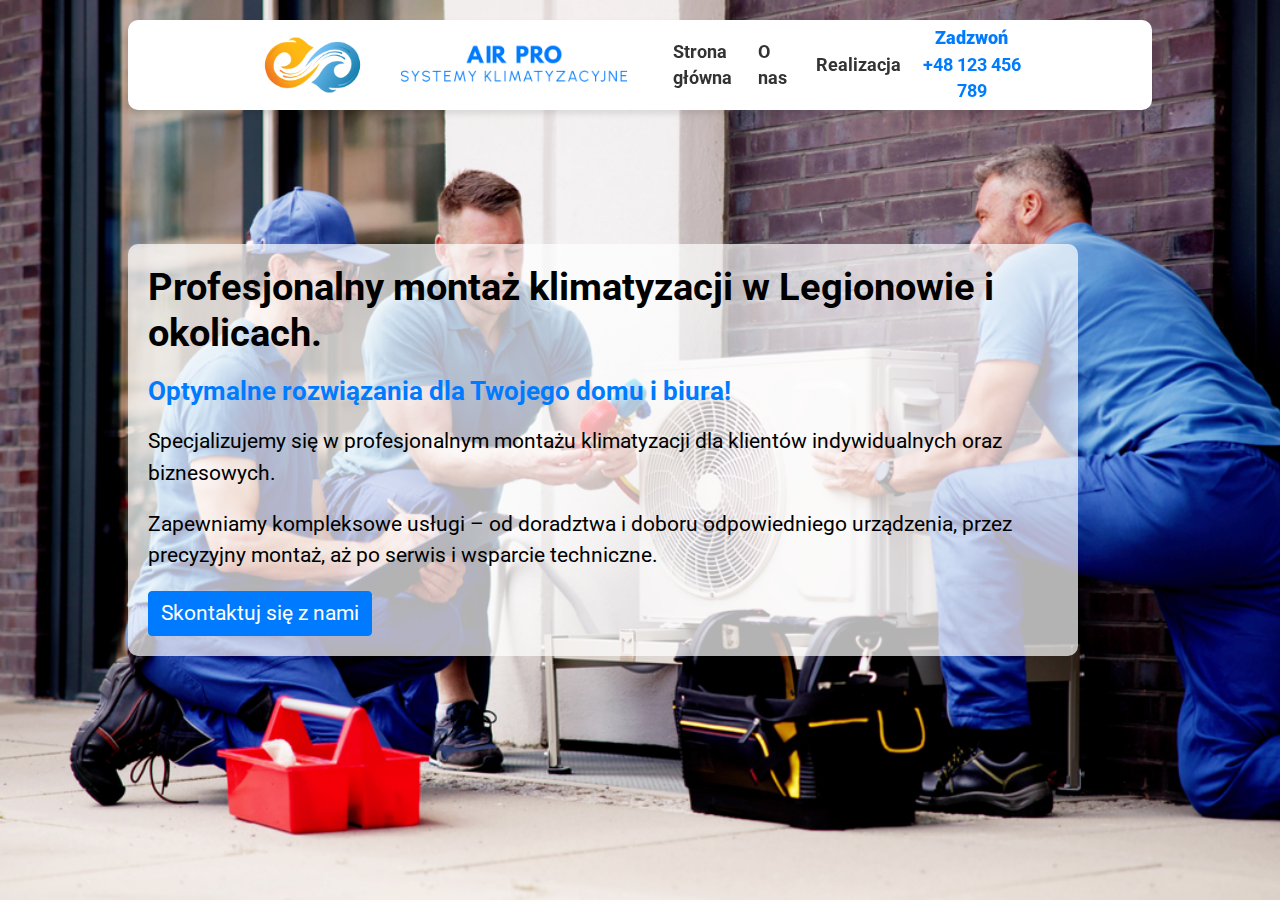
<file: index.html>
<!DOCTYPE html>
<html lang="pl">
<head>
    <meta charset="UTF-8">
    <meta name="viewport" content="width=device-width, initial-scale=1.0">
    <title>Air Pro - Montaż Klimatyzacji w Legionowie | Instalacja i Serwis Klimatyzacji</title>
    <meta name="description" content="Air Pro oferuje kompleksowy montaż i serwis klimatyzacji w Legionowie i okolicach. Skontaktuj się z nami, aby dobrać najlepsze rozwiązanie dla domu i biura.">
    <link href="https://maxcdn.bootstrapcdn.com/bootstrap/4.5.2/css/bootstrap.min.css" rel="stylesheet">
    <link href="https://fonts.googleapis.com/css2?family=Roboto:wght@400;700&display=swap" rel="stylesheet">

    <!-- Google tag (gtag.js) -->
    <script async src="https://www.googletagmanager.com/gtag/js?id=AW-16683705031"></script>
    <script>
      window.dataLayer = window.dataLayer || [];
      function gtag(){dataLayer.push(arguments);}
      gtag('js', new Date());

      gtag('config', 'AW-16683705031');
    </script>

      <style>
        :root {
            --navbar-height: 10vh;
            --icon-logo-height: 10vh;
            --text-logo-height: 24vh;
            --hero-font-size: 3vw;
            --hero-paragraph-font-size: 2vw;
            --navbar-padding-horizontal: 10vw;
            --navbar-border-radius: 10px;
            --navbar-margin-top: 20px;
        }

        body {
            font-family: 'Roboto', sans-serif;
            font-size: 1.1rem;
            margin: 0;
        }

        .navbar {
            background-color: #ffffff;
            box-shadow: 0 4px 6px rgba(0, 0, 0, 0.1);
            padding: 10px var(--navbar-padding-horizontal);
            position: fixed;
            width: calc(100% - 2 * var(--navbar-padding-horizontal));
            top: var(--navbar-margin-top);
            left: var(--navbar-padding-horizontal);
            z-index: 1000;
            height: var(--navbar-height);
            overflow: hidden;
            border-radius: var(--navbar-border-radius);
        }
        .navbar-brand {
            display: flex;
            align-items: center;
        }
        .navbar-brand .icon-only {
            height: var(--icon-logo-height);
            margin-right: 10px;
        }
        .navbar-brand .logo-container {
            height: var(--text-logo-height);
            overflow: hidden;
        }
        .navbar-brand .text-only {
            height: 100%;
            width: auto;
        }
       .navbar-nav {
    display: flex;
    align-items: center;
    justify-content: center; /* Elementy bliżej siebie */
    width: auto; /* Usuń rozciąganie na całą szerokość */
           gap: 10px;
}
        .navbar-nav .nav-link {
    color: #333 !important;
    font-weight: bold;
    padding: 20px 30px; /* Dodatkowe wcięcia */
}
        .navbar-nav .nav-link.active {
            color: #007bff !important;
        }

        .hero {
            position: relative;
            width: 100%;
            height: 100vh;
            background: url('images/image1.png') no-repeat center center;
            background-size: cover;
            display: flex;
            align-items: center;
            justify-content: flex-start;
            text-align: left;
            color: black;
            padding-left: 10%;
        }

        .hero .content {
            max-width: 950px;
            background: rgba(255, 255, 255, 0.7);
            padding: 20px;
            border-radius: 10px;
        }

        .hero h1 {
            font-size: var(--hero-font-size);
            font-weight: bold;
            margin-bottom: 20px;
        }

        .hero h3 {
            font-size: var(--hero-paragraph-font-size);
            font-weight: bold;
            margin-bottom: 20px;
            color: #007bff;
        }

        .hero p {
            font-size: 1.3rem;
            margin-bottom: 20px;
            color: black;
        }

        .hero .btn {
            font-size: 1.3rem;
        }

        @media (max-width: 768px) {
            :root {
                --navbar-padding-horizontal: 5vw;
                --navbar-height: 5vh;
                --icon-logo-height: 5vh;
                --text-logo-height: 5vh;
                --text-logo-width-mobile: 50vw;
                --navbar-margin-top: 0;
                --hero-font-size-mobile: 7vw;
                --hero-paragraph-font-size-mobile: 5vw;
                --hero-p-font-size-mobile: 4vw;
            }

           .navbar {
    width: 100%;
    padding: 10px;
                left: 0;
                top: 0;
                border-radius: 0;
                height: auto;
                display: block;
                text-align: center;
            }

            .navbar-brand {
                display: flex;
                align-items: center;
                justify-content: center;
                margin-bottom: 10px;
            }

            .navbar-brand .logo-container {
                height: var(--text-logo-height);
                width: var(--text-logo-width-mobile);
                display: flex;
                align-items: center;
            }

            .navbar-brand .text-only {
                height: auto;
                width: 100%;
            }

            .navbar-nav {
                display: flex;
                justify-content: center;
                flex-direction: row;
                margin: 0 auto;
            }

            .navbar-nav .nav-item {
                flex: none;
                text-align: center;
            }

            .hero {
                justify-content: center;
                padding-left: 0;
                text-align: center;
            }

            .hero .content {
                padding: 10px;
                max-width: 90%;
            }

            .hero h1 {
                font-size: var(--hero-font-size-mobile);
            }

            .hero h3 {
                font-size: var(--hero-paragraph-font-size-mobile);
            }

            .hero p {
                font-size: var(--hero-p-font-size-mobile);
            }

            .hero .btn {
                font-size: 3vw;
            }
        }
      @media (max-width: 768px) {
    .navbar {
        height: auto;
        padding: 5px 10px;
    }

    .navbar-brand .icon-only {
        height: 4vh;
    }

    .navbar-brand .logo-container {
        height: 4vh;
        width: 40vw;
    }

    .navbar-nav .nav-link {
        padding: 5px 10px;
        font-size: 0.89rem;
    }

    .nav-item {
        margin: 0;
    }

    .collapse.show {
        display: flex;
        justify-content: center;
    }
}
        
@keyframes blink {
    0% { opacity: 1; }
    50% { opacity: 0.5; }
    100% { opacity: 1; }
}

.call-link {
    display: inline-block;
    color: #007bff !important;
    text-decoration: none;
    font-size: 1.1rem;
    font-weight: bold;
    animation: blink 1.5s infinite ease-in-out; /* 3s na pełny cykl, smooth */
}


    .call-link:hover {
        text-decoration: underline;
    }
        @media (max-width: 768px) {
    .navbar-collapse {
      max-height: 65vh;
    overflow-y: auto;  /* Włącz przewijanie w pionie */
    }

    .nav-link {
        padding: 15px;  /* Zmniejszenie paddingu */
    }

    .nav-item {
        margin: 5px 0;  /* Zmniejszenie odstępów między zakładkami */
    }

}
    </style>
</head>
<body>
    <!-- Navbar -->
    <nav class="navbar navbar-expand-lg navbar-light">
    <a class="navbar-brand" href="index.html">
        <img src="images/IconOnly.png" alt="Air Pro - logo ikonowe montaż klimatyzacji Legionowo" class="icon-only">
        <div class="logo-container">
            <img src="images/TextOnly.png" alt="Air Pro - tekstowe logo montaż klimatyzacji Legionowo" class="text-only">
        </div>
    </a>
    
  <div class="collapse navbar-collapse show" id="navbarNav">
        <ul class="navbar-nav ml-auto">
            <li class="nav-item">
    <a class="nav-link" href="index.html">
        Strona<br>główna
    </a>
</li>
            <li class="nav-item"><a class="nav-link" href="about.html">O nas</a></li>
            <li class="nav-item"><a class="nav-link" href="cooperation.html">Realizacja</a></li>
            <li class="nav-item text-center">
                <a class="call-link" href="tel:+48123456789" style="color: #007bff!important;">
                    <span><strong>Zadzwoń</strong><br>+48 123 456 789</span>
                </a>
            </li>
        </ul>
    </div>
</nav>


    <!-- Hero Section -->
    <div class="hero">
        <div class="content">
            <h1>Profesjonalny montaż klimatyzacji w Legionowie i okolicach.</h1>
            <h3><span>Optymalne rozwiązania dla Twojego domu i biura!</span></h3>
            <p class="highlight">Specjalizujemy się w profesjonalnym montażu klimatyzacji dla klientów indywidualnych oraz biznesowych.</p>
            <p>Zapewniamy kompleksowe usługi – od doradztwa i doboru odpowiedniego urządzenia, przez precyzyjny montaż, aż po serwis i wsparcie techniczne.</p>
            <a href="contact.html" class="btn btn-primary">Skontaktuj się z nami</a>
        </div>
    </div>

    <script src="https://code.jquery.com/jquery-3.5.1.slim.min.js"></script>
    <script src="https://cdn.jsdelivr.net/npm/@popperjs/core@2.9.2/dist/umd/popper.min.js"></script>
    <script src="https://maxcdn.bootstrapcdn.com/bootstrap/4.5.2/js/bootstrap.min.js"></script>
</body>
</html>
</file>
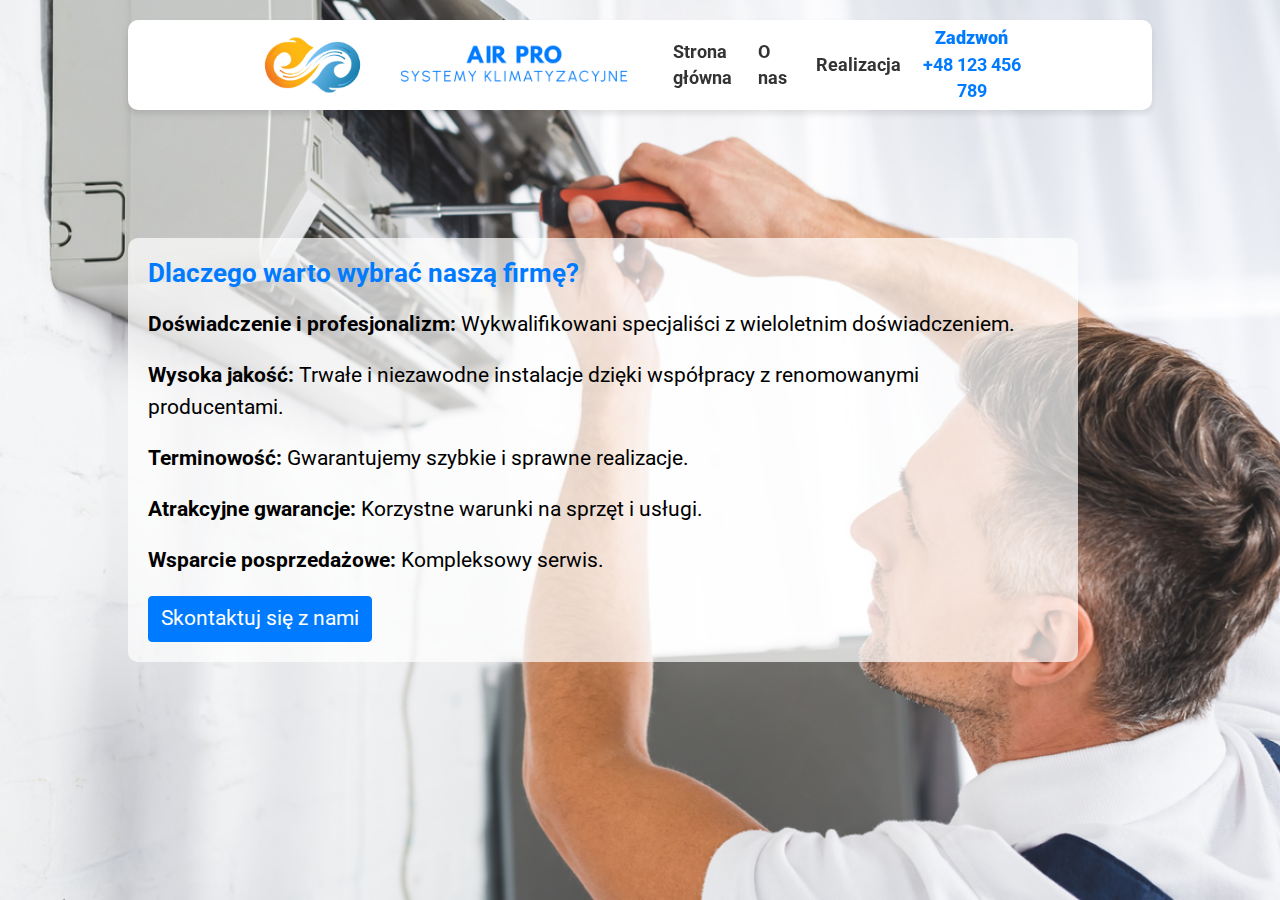
<file: about.html>
<!DOCTYPE html>
<html lang="pl">
<head>
    <meta charset="UTF-8">
    <meta name="viewport" content="width=device-width, initial-scale=1.0">
   <title>Air Pro - Profesjonalny Montaż Klimatyzacji w Legionowie</title>
<meta name="description" content="Air Pro oferuje profesjonalny montaż klimatyzacji w Legionowie. Gwarantujemy wysoką jakość usług, terminowość i pełne wsparcie posprzedażowe. Skontaktuj się z nami!">
    <link href="https://maxcdn.bootstrapcdn.com/bootstrap/4.5.2/css/bootstrap.min.css" rel="stylesheet">
    <link href="https://fonts.googleapis.com/css2?family=Roboto:wght@400;700&display=swap" rel="stylesheet">
    
    <!-- Google tag (gtag.js) -->
    <script async src="https://www.googletagmanager.com/gtag/js?id=AW-16683705031"></script>
    <script>
      window.dataLayer = window.dataLayer || [];
      function gtag(){dataLayer.push(arguments);}
      gtag('js', new Date());

      gtag('config', 'AW-16683705031');
    </script>

<style>
        :root {
            --navbar-height: 10vh;
            --icon-logo-height: 10vh;
            --text-logo-height: 24vh;
            --hero-font-size: 3vw;
            --hero-paragraph-font-size: 2vw;
            --navbar-padding-horizontal: 10vw;
            --navbar-border-radius: 10px;
            --navbar-margin-top: 20px;
        }

        body {
            font-family: 'Roboto', sans-serif;
            font-size: 1.1rem;
            margin: 0;
        }

        .navbar {
            background-color: #ffffff;
            box-shadow: 0 4px 6px rgba(0, 0, 0, 0.1);
            padding: 10px var(--navbar-padding-horizontal);
            position: fixed;
            width: calc(100% - 2 * var(--navbar-padding-horizontal));
            top: var(--navbar-margin-top);
            left: var(--navbar-padding-horizontal);
            z-index: 1000;
            height: var(--navbar-height);
            overflow: hidden;
            border-radius: var(--navbar-border-radius);
        }
        .navbar-brand {
            display: flex;
            align-items: center;
        }
        .navbar-brand .icon-only {
            height: var(--icon-logo-height);
            margin-right: 10px;
        }
        .navbar-brand .logo-container {
            height: var(--text-logo-height);
            overflow: hidden;
        }
        .navbar-brand .text-only {
            height: 100%;
            width: auto;
        }
       .navbar-nav {
    display: flex;
    align-items: center;
    justify-content: center; /* Elementy bliżej siebie */
    width: auto; /* Usuń rozciąganie na całą szerokość */
           gap: 10px;
}
        .navbar-nav .nav-link {
    color: #333 !important;
    font-weight: bold;
    padding: 20px 30px; /* Dodatkowe wcięcia */
}
        .navbar-nav .nav-link.active {
            color: #007bff !important;
        }

        .hero {
            position: relative;
            width: 100%;
            height: 100vh;
            background: url('images/image2.png') no-repeat center center;
            background-size: cover;
            display: flex;
            align-items: center;
            justify-content: flex-start;
            text-align: left;
            color: black;
            padding-left: 10%;
        }

        .hero .content {
            max-width: 950px;
            background: rgba(255, 255, 255, 0.7);
            padding: 20px;
            border-radius: 10px;
        }

        .hero h1 {
            font-size: var(--hero-font-size);
            font-weight: bold;
            margin-bottom: 20px;
        }

        .hero h3 {
            font-size: var(--hero-paragraph-font-size);
            font-weight: bold;
            margin-bottom: 20px;
            color: #007bff;
        }

        .hero p {
            font-size: 1.3rem;
            margin-bottom: 20px;
            color: black;
        }

        .hero .btn {
            font-size: 1.3rem;
        }

        @media (max-width: 768px) {
            :root {
                --navbar-padding-horizontal: 5vw;
                --navbar-height: 5vh;
                --icon-logo-height: 5vh;
                --text-logo-height: 5vh;
                --text-logo-width-mobile: 50vw;
                --navbar-margin-top: 0;
                --hero-font-size-mobile: 7vw;
                --hero-paragraph-font-size-mobile: 5vw;
                --hero-p-font-size-mobile: 4vw;
            }

           .navbar {
    width: 100%;
    padding: 10px;
                left: 0;
                top: 0;
                border-radius: 0;
                height: auto;
                display: block;
                text-align: center;
            }

            .navbar-brand {
                display: flex;
                align-items: center;
                justify-content: center;
                margin-bottom: 10px;
            }

            .navbar-brand .logo-container {
                height: var(--text-logo-height);
                width: var(--text-logo-width-mobile);
                display: flex;
                align-items: center;
            }

            .navbar-brand .text-only {
                height: auto;
                width: 100%;
            }

            .navbar-nav {
                display: flex;
                justify-content: center;
                flex-direction: row;
                margin: 0 auto;
            }

            .navbar-nav .nav-item {
                flex: none;
                text-align: center;
            }

            .hero {
                justify-content: center;
                padding-left: 0;
                text-align: center;
            }

            .hero .content {
                padding: 10px;
                max-width: 90%;
            }

            .hero h1 {
                font-size: var(--hero-font-size-mobile);
            }

            .hero h3 {
                font-size: var(--hero-paragraph-font-size-mobile);
            }

            .hero p {
                font-size: var(--hero-p-font-size-mobile);
            }

            .hero .btn {
                font-size: 3vw;
            }
        }
      @media (max-width: 768px) {
    .navbar {
        height: auto;
        padding: 5px 10px;
    }

    .navbar-brand .icon-only {
        height: 4vh;
    }

    .navbar-brand .logo-container {
        height: 4vh;
        width: 40vw;
    }

    .navbar-nav .nav-link {
        padding: 5px 10px;
        font-size: 0.89rem;
    }

    .nav-item {
        margin: 0;
    }

    .collapse.show {
        display: flex;
        justify-content: center;
    }
}
        
@keyframes blink {
    0% { opacity: 1; }
    50% { opacity: 0.5; }
    100% { opacity: 1; }
}

.call-link {
    display: inline-block;
    color: #007bff !important;
    text-decoration: none;
    font-size: 1.1rem;
    font-weight: bold;
    animation: blink 1.5s infinite ease-in-out; /* 3s na pełny cykl, smooth */
}


    .call-link:hover {
        text-decoration: underline;
    }
        @media (max-width: 768px) {
    .navbar-collapse {
      max-height: 65vh;
    overflow-y: auto;  /* Włącz przewijanie w pionie */
    }

    .nav-link {
        padding: 15px;  /* Zmniejszenie paddingu */
    }

    .nav-item {
        margin: 5px 0;  /* Zmniejszenie odstępów między zakładkami */
    }

}
    </style>
</head>
<body>
    <!-- Navbar -->
    <nav class="navbar navbar-expand-lg navbar-light">
    <a class="navbar-brand" href="index.html">
        <img src="images/IconOnly.png" alt="Air Pro - logo ikonowe montaż klimatyzacji Legionowo" class="icon-only">
        <div class="logo-container">
            <img src="images/TextOnly.png" alt="Air Pro - tekstowe logo montaż klimatyzacji Legionowo" class="text-only">
        </div>
    </a>
    
  <div class="collapse navbar-collapse show" id="navbarNav">
        <ul class="navbar-nav ml-auto">
            <li class="nav-item">
    <a class="nav-link" href="index.html">
        Strona<br>główna
    </a>
</li>
            <li class="nav-item"><a class="nav-link" href="about.html">O nas</a></li>
            <li class="nav-item"><a class="nav-link" href="cooperation.html">Realizacja</a></li>
            <li class="nav-item text-center">
                <a class="call-link" href="tel:+48123456789" style="color: #007bff!important;">
                    <span><strong>Zadzwoń</strong><br>+48 123 456 789</span>
                </a>
            </li>
        </ul>
    </div>
</nav>

    <!-- Hero Section -->
    <div class="hero">
        <div class="content">
           
            <h3><span>Dlaczego warto wybrać naszą firmę?

</span></h3>
           <p><strong>Doświadczenie i profesjonalizm:</strong> Wykwalifikowani specjaliści z wieloletnim doświadczeniem.</p>
<p><strong>Wysoka jakość:</strong> Trwałe i niezawodne instalacje dzięki współpracy z renomowanymi producentami.</p>
<p><strong>Terminowość:</strong> Gwarantujemy szybkie i sprawne realizacje.</p>
<p><strong>Atrakcyjne gwarancje:</strong> Korzystne warunki na sprzęt i usługi.</p>
<p><strong>Wsparcie posprzedażowe:</strong> Kompleksowy serwis.</p>

            <a href="contact.html" class="btn btn-primary">Skontaktuj się z nami</a>
        </div>
    </div>

    <script src="https://code.jquery.com/jquery-3.5.1.slim.min.js"></script>
    <script src="https://cdn.jsdelivr.net/npm/@popperjs/core@2.9.2/dist/umd/popper.min.js"></script>
    <script src="https://maxcdn.bootstrapcdn.com/bootstrap/4.5.2/js/bootstrap.min.js"></script>
</body>
</html>
</file>
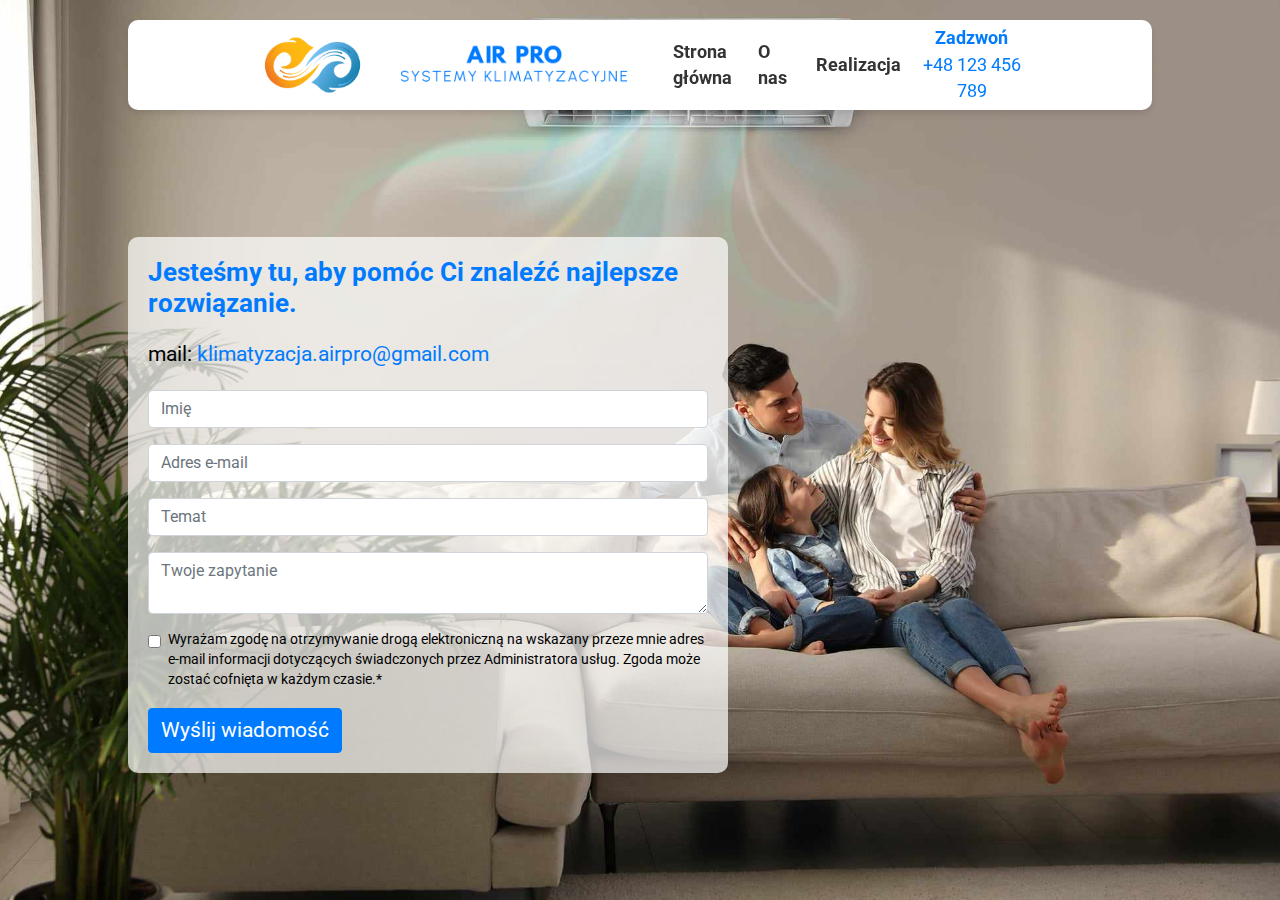
<file: contact.html>
<!DOCTYPE html>
<html lang="pl">
<head>
    <meta charset="UTF-8">
    <meta name="viewport" content="width=device-width, initial-scale=1.0">
    <title>Kontakt i Montaż Klimatyzacji w Legionowie | Air Pro</title>
    <meta name="description" content="Skontaktuj się z Air Pro – liderem w montażu klimatyzacji w Legionowie. Profesjonalne doradztwo i szybki montaż. Zadzwoń lub napisz, by uzyskać ofertę dostosowaną do Twoich potrzeb.">
    <link href="https://maxcdn.bootstrapcdn.com/bootstrap/4.5.2/css/bootstrap.min.css" rel="stylesheet">
    <link href="https://fonts.googleapis.com/css2?family=Roboto:wght@400;700&display=swap" rel="stylesheet">

      <!-- Event snippet for Kontakt conversion page -->
<script>
  gtag('event', 'conversion', {'send_to': 'AW-16683705031/tgLzCJfKwPsZEMfFtJM-'});
</script>

    
    <!-- Conversion tracking script -->
    <script>
    function gtag_report_conversion(url) {
      var callback = function () {
        if (typeof(url) != 'undefined') {
          window.location = url;
        }
      };
      gtag('event', 'conversion', {
          'send_to': 'AW-16683705031/gTz_CP2WlM4ZEMfFtJM-',
          'event_callback': callback
      });
      return false;
    }
    </script>

    <style>
        :root {
            --navbar-height: 10vh;
            --icon-logo-height: 10vh;
            --text-logo-height: 24vh;
            --hero-font-size: 3vw;
            --hero-paragraph-font-size: 2vw;
            --navbar-padding-horizontal: 10vw;
            --navbar-border-radius: 10px;
            --navbar-margin-top: 20px;
        }

        body {
            font-family: 'Roboto', sans-serif;
            font-size: 1.1rem;
            margin: 0;
        }

        .navbar {
            background-color: #ffffff;
            box-shadow: 0 4px 6px rgba(0, 0, 0, 0.1);
            padding: 10px var(--navbar-padding-horizontal);
            position: fixed;
            width: calc(100% - 2 * var(--navbar-padding-horizontal));
            top: var(--navbar-margin-top);
            left: var(--navbar-padding-horizontal);
            z-index: 1000;
            height: var(--navbar-height);
            overflow: hidden;
            border-radius: var(--navbar-border-radius);
        }
        .navbar-brand {
            display: flex;
            align-items: center;
        }
        .navbar-brand .icon-only {
            height: var(--icon-logo-height);
            margin-right: 10px;
        }
        .navbar-brand .logo-container {
            height: var(--text-logo-height);
            overflow: hidden;
        }
        .navbar-brand .text-only {
            height: 100%;
            width: auto;
        }
       .navbar-nav {
    display: flex;
    align-items: center;
    justify-content: center; /* Elementy bliżej siebie */
    width: auto; /* Usuń rozciąganie na całą szerokość */
           gap: 10px;
}
        .navbar-nav .nav-link {
    color: #333 !important;
    font-weight: bold;
    padding: 20px 30px; /* Dodatkowe wcięcia */
}
        .navbar-nav .nav-link.active {
            color: #007bff !important;
        }
        .hero {
    padding-top: 10vh;  /* Dodaj większy odstęp dla komputerów */
}


        .hero {
            position: relative;
            width: 100%;
            min-height: 100vh;
            background: url('images/image4.png') no-repeat center center;
            background-size: cover;
            display: flex;
            align-items: center;
            justify-content: flex-start;
            text-align: left;
            color: black;
            padding-top: calc(var(--navbar-height) + var(--navbar-margin-top) + 20px);
            padding-bottom: 20px;
            padding-left: 10%;
        }
        .hero {
    position: relative;
    width: 100%;
    height: 100vh;
    overflow-y: auto; /* Dodaje przewijanie */
}

        .hero .content {
            max-width: 600px;
            background: rgba(255, 255, 255, 0.7);
            padding: 20px;
            border-radius: 10px;
        }

        .hero h1 {
            font-size: var(--hero-font-size);
            font-weight: bold;
            margin-bottom: 20px;
        }

        .hero h3 {
            font-size: var(--hero-paragraph-font-size);
            font-weight: bold;
            margin-bottom: 20px;
            color: #007bff;
        }

        .hero p {
            font-size: 1.3rem;
            margin-bottom: 20px;
            color: black;
        }

        .hero .btn {
            font-size: 1.3rem;
        }

            @media (max-width: 768px) {
            :root {
                --navbar-padding-horizontal: 5vw;
                --navbar-height: 5vh;
                --icon-logo-height: 5vh;
                --text-logo-height: 5vh;
                --text-logo-width-mobile: 50vw;
                --navbar-margin-top: 0;
                --hero-font-size-mobile: 7vw;
                --hero-paragraph-font-size-mobile: 5vw;
                --hero-p-font-size-mobile: 4vw;
            
}

           .navbar {
    width: 100%;
    padding: 10px;
                left: 0;
                top: 0;
                border-radius: 0;
                height: auto;
                display: block;
                text-align: center;
            }

            .navbar-brand {
                display: flex;
                align-items: center;
                justify-content: center;
                margin-bottom: 10px;
            }

            .navbar-brand .logo-container {
                height: var(--text-logo-height);
                width: var(--text-logo-width-mobile);
                display: flex;
                align-items: center;
            }

            .navbar-brand .text-only {
                height: auto;
                width: 100%;
            }

            .navbar-nav {
                display: flex;
                justify-content: center;
                flex-direction: row;
                margin: 0 auto;
            }

            .navbar-nav .nav-item {
                flex: none;
                text-align: center;
            }

            .hero {
                justify-content: center;
                padding-left: 0;
                text-align: center;
            }

            .hero .content {
                padding: 10px;
                max-width: 90%;
            }

            .hero h1 {
                font-size: var(--hero-font-size-mobile);
            }

            .hero h3 {
                font-size: var(--hero-paragraph-font-size-mobile);
            }

            .hero p {
                font-size: var(--hero-p-font-size-mobile);
            }

            .hero .btn {
                font-size: 3vw;
            }
        }
        
        .form-check-label {
    font-size: 0.9rem;  /* Lub dowolna inna wartość */
    line-height: 1.4;
}
        
      @media (max-width: 768px) {
    .navbar {
        height: auto;
        padding: 5px 10px;
    }

    .navbar-brand .icon-only {
        height: 4vh;
    }

    .navbar-brand .logo-container {
        height: 4vh;
        width: 40vw;
    }

    .navbar-nav .nav-link {
        padding: 5px 10px;
        font-size: 0.89rem;
    }

    .nav-item {
        margin: 0;
    }

    .collapse.show {
        display: flex;
        justify-content: center;
    }
}
        @media (max-width: 768px) {
    .hero {
        padding-top: 10vh;  /* Mniejszy odstęp na telefonach */
        
@keyframes blink {
    0% { opacity: 1; }
    50% { opacity: 0.5; }
    100% { opacity: 1; }
}

.call-link {
    display: inline-block;
    color: #007bff !important;
    text-decoration: none;
    font-size: 1.1rem;
    font-weight: bold;
    animation: blink 1.5s infinite ease-in-out; /* 3s na pełny cykl, smooth */
}


    .call-link:hover {
        text-decoration: underline;
    }
    </style>
</head>
<body>
    <!-- Navbar -->
    <nav class="navbar navbar-expand-lg navbar-light">
        <a class="navbar-brand" href="index.html">
            <img src="images/IconOnly.png" alt="Air Pro - logo ikonowe montaż klimatyzacji Legionowie" class="icon-only">
            <div class="logo-container">
                <img src="images/TextOnly.png" alt="Air Pro - tekstowe logo montaż klimatyzacji Legionowo" class="text-only">
            </div>
        </a>
          <div class="collapse navbar-collapse show" id="navbarNav">
        <ul class="navbar-nav ml-auto">
            <li class="nav-item">
    <a class="nav-link" href="index.html">
        Strona<br>główna
    </a>
</li>

                  <li class="nav-item"><a class="nav-link" href="about.html">O nas</a></li>
            <li class="nav-item"><a class="nav-link" href="cooperation.html">Realizacja</a></li>
            <li class="nav-item text-center">
                 <a class="call-link" href="tel:+48123456789" style="color: #007bff!important;">
                    <span><strong>Zadzwoń</strong><br>+48 123 456 789</span>
                </a>
            </li>
        </ul>
    </div>
</nav>

    <!-- Hero Section -->
    <div class="hero">
        <div class="content">
           
            <h3><span>Jesteśmy tu, aby pomóc Ci znaleźć najlepsze rozwiązanie.</span></h3>
            <p>mail: <a href="mailto:klimatyzacja.airpro@gmail.com">klimatyzacja.airpro@gmail.com</a></p>
            <div class="contact-form">
                <form id="contactForm" action="https://formspree.io/f/xeojqbwn" method="POST" onsubmit="return gtag_report_conversion('https://formspree.io/thanks?language=en');">
                    <div class="form-group">
                        <input type="text" name="name" class="form-control" placeholder="Imię" required>
                    </div>
                    <div class="form-group">
                        <input type="email" name="email" class="form-control" placeholder="Adres e-mail" required>
                    </div>
                    <div class="form-group">
                        <input type="text" name="subject" class="form-control" placeholder="Temat" required>
                    </div>
                    <div class="form-group">
                        <textarea name="message" class="form-control" placeholder="Twoje zapytanie" required></textarea>
                    </div>
                    <div class="form-group form-check text-left">
                        <input type="checkbox" class="form-check-input" id="consentCheck" required>
                        <label class="form-check-label" for="consentCheck">Wyrażam zgodę na otrzymywanie drogą elektroniczną na wskazany przeze mnie adres e-mail informacji dotyczących świadczonych przez Administratora usług. Zgoda może zostać cofnięta w każdym czasie.*</label>
                    </div>
                    <button type="submit" class="btn btn-primary" onclick="gtag('event', 'click', {'event_category': 'Button', 'event_label': 'Wyślij wiadomość'});">Wyślij wiadomość</button>
                </form>
            </div>
        </div>
    </div>

    <script src="https://code.jquery.com/jquery-3.5.1.slim.min.js"></script>
    <script src="https://cdn.jsdelivr.net/npm/@popperjs/core@2.9.2/dist/umd/popper.min.js"></script>
    <script src="https://maxcdn.bootstrapcdn.com/bootstrap/4.5.2/js/bootstrap.min.js"></script>
</body>
</html>
</file>
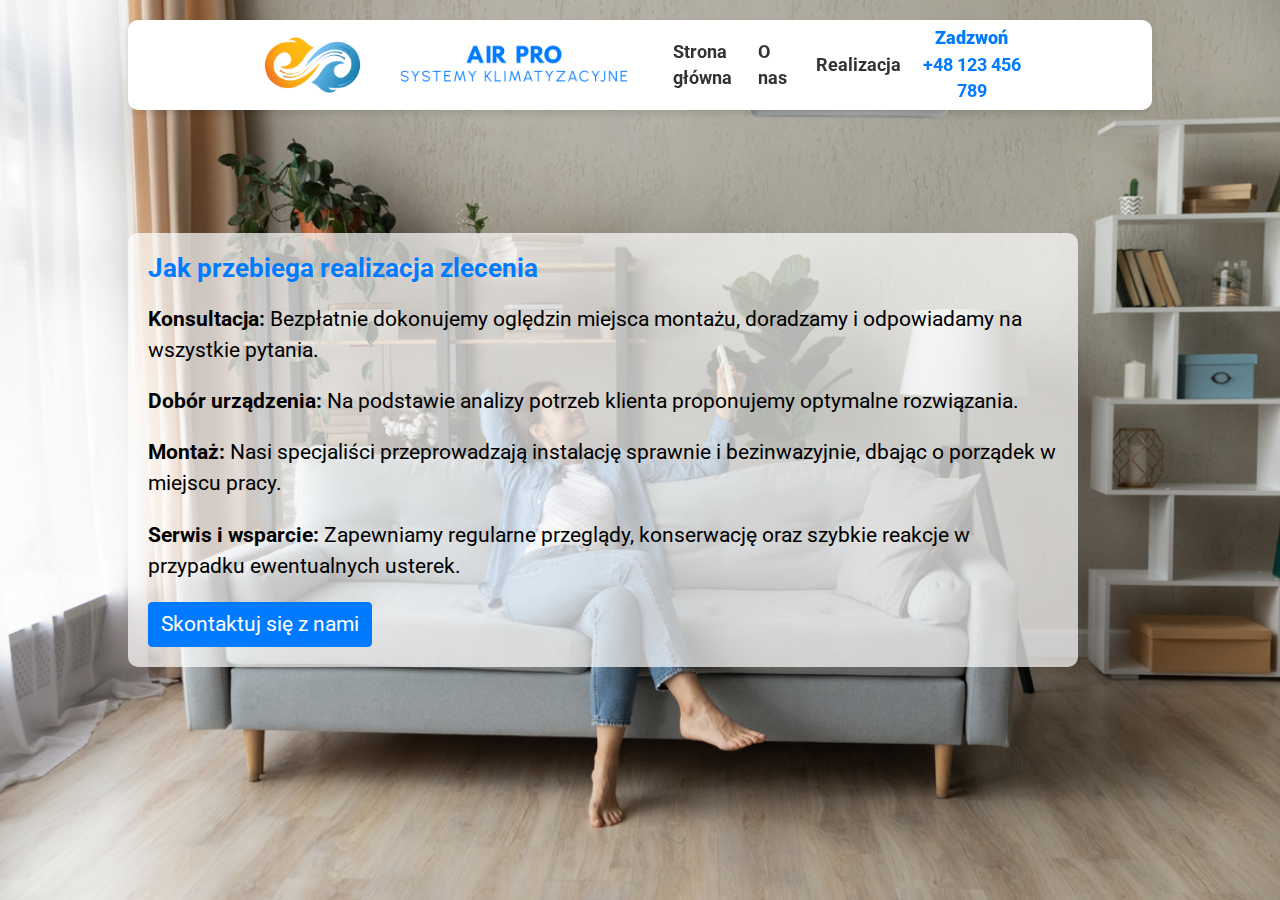
<file: cooperation.html>
<!DOCTYPE html>
<html lang="pl">
<head>
    <meta charset="UTF-8">
    <meta name="viewport" content="width=device-width, initial-scale=1.0">
    <title>O Air Pro - Eksperci od Klimatyzacji w Legionowie</title>
<meta name="description" content="Poznaj zespół Air Pro - ekspertów w dziedzinie klimatyzacji. Oferujemy nowoczesne rozwiązania dla domów i biur w Legionowie.">
    <link href="https://maxcdn.bootstrapcdn.com/bootstrap/4.5.2/css/bootstrap.min.css" rel="stylesheet">
    <link href="https://fonts.googleapis.com/css2?family=Roboto:wght@400;700&display=swap" rel="stylesheet">
    
    <!-- Google tag (gtag.js) -->
    <script async src="https://www.googletagmanager.com/gtag/js?id=AW-16683705031"></script>
    <script>
      window.dataLayer = window.dataLayer || [];
      function gtag(){dataLayer.push(arguments);}
      gtag('js', new Date());

      gtag('config', 'AW-16683705031');
    </script>

     <style>
        :root {
            --navbar-height: 10vh;
            --icon-logo-height: 10vh;
            --text-logo-height: 24vh;
            --hero-font-size: 3vw;
            --hero-paragraph-font-size: 2vw;
            --navbar-padding-horizontal: 10vw;
            --navbar-border-radius: 10px;
            --navbar-margin-top: 20px;
        }

        body {
            font-family: 'Roboto', sans-serif;
            font-size: 1.1rem;
            margin: 0;
        }

        .navbar {
            background-color: #ffffff;
            box-shadow: 0 4px 6px rgba(0, 0, 0, 0.1);
            padding: 10px var(--navbar-padding-horizontal);
            position: fixed;
            width: calc(100% - 2 * var(--navbar-padding-horizontal));
            top: var(--navbar-margin-top);
            left: var(--navbar-padding-horizontal);
            z-index: 1000;
            height: var(--navbar-height);
            overflow: hidden;
            border-radius: var(--navbar-border-radius);
        }
        .navbar-brand {
            display: flex;
            align-items: center;
        }
        .navbar-brand .icon-only {
            height: var(--icon-logo-height);
            margin-right: 10px;
        }
        .navbar-brand .logo-container {
            height: var(--text-logo-height);
            overflow: hidden;
        }
        .navbar-brand .text-only {
            height: 100%;
            width: auto;
        }
       .navbar-nav {
    display: flex;
    align-items: center;
    justify-content: center; /* Elementy bliżej siebie */
    width: auto; /* Usuń rozciąganie na całą szerokość */
           gap: 10px;
}
        .navbar-nav .nav-link {
    color: #333 !important;
    font-weight: bold;
    padding: 20px 30px; /* Dodatkowe wcięcia */
}
        .navbar-nav .nav-link.active {
            color: #007bff !important;
        }

        .hero {
            position: relative;
            width: 100%;
            height: 100vh;
            background: url('images/image5.jpg') no-repeat center center;
            background-size: cover;
            display: flex;
            align-items: center;
            justify-content: flex-start;
            text-align: left;
            color: black;
            padding-left: 10%;
        }

        .hero .content {
            max-width: 950px;
            background: rgba(255, 255, 255, 0.7);
            padding: 20px;
            border-radius: 10px;
        }

        .hero h1 {
            font-size: var(--hero-font-size);
            font-weight: bold;
            margin-bottom: 20px;
        }

        .hero h3 {
            font-size: var(--hero-paragraph-font-size);
            font-weight: bold;
            margin-bottom: 20px;
            color: #007bff;
        }

        .hero p {
            font-size: 1.3rem;
            margin-bottom: 20px;
            color: black;
        }

        .hero .btn {
            font-size: 1.3rem;
        }

        @media (max-width: 768px) {
            :root {
                --navbar-padding-horizontal: 5vw;
                --navbar-height: 5vh;
                --icon-logo-height: 5vh;
                --text-logo-height: 5vh;
                --text-logo-width-mobile: 50vw;
                --navbar-margin-top: 0;
                --hero-font-size-mobile: 7vw;
                --hero-paragraph-font-size-mobile: 5vw;
                --hero-p-font-size-mobile: 4vw;
            }

           .navbar {
    width: 100%;
    padding: 10px;
                left: 0;
                top: 0;
                border-radius: 0;
                height: auto;
                display: block;
                text-align: center;
            }

            .navbar-brand {
                display: flex;
                align-items: center;
                justify-content: center;
                margin-bottom: 10px;
            }

            .navbar-brand .logo-container {
                height: var(--text-logo-height);
                width: var(--text-logo-width-mobile);
                display: flex;
                align-items: center;
            }

            .navbar-brand .text-only {
                height: auto;
                width: 100%;
            }

            .navbar-nav {
                display: flex;
                justify-content: center;
                flex-direction: row;
                margin: 0 auto;
            }

            .navbar-nav .nav-item {
                flex: none;
                text-align: center;
            }

            .hero {
                justify-content: center;
                padding-left: 0;
                text-align: center;
            }

            .hero .content {
                padding: 10px;
                max-width: 90%;
            }

            .hero h1 {
                font-size: var(--hero-font-size-mobile);
            }

            .hero h3 {
                font-size: var(--hero-paragraph-font-size-mobile);
            }

            .hero p {
                font-size: var(--hero-p-font-size-mobile);
            }

            .hero .btn {
                font-size: 3vw;
            }
        }
      @media (max-width: 768px) {
    .navbar {
        height: auto;
        padding: 5px 10px;
    }

    .navbar-brand .icon-only {
        height: 4vh;
    }

    .navbar-brand .logo-container {
        height: 4vh;
        width: 40vw;
    }

    .navbar-nav .nav-link {
        padding: 5px 10px;
        font-size: 0.89rem;
    }

    .nav-item {
        margin: 0;
    }

    .collapse.show {
        display: flex;
        justify-content: center;
    }
}
        
@keyframes blink {
    0% { opacity: 1; }
    50% { opacity: 0.5; }
    100% { opacity: 1; }
}

.call-link {
    display: inline-block;
    color: #007bff !important;
    text-decoration: none;
    font-size: 1.1rem;
    font-weight: bold;
    animation: blink 1.5s infinite ease-in-out; /* 3s na pełny cykl, smooth */
}


    .call-link:hover {
        text-decoration: underline;
    }
        @media (max-width: 768px) {
    .navbar-collapse {
      max-height: 65vh;
    overflow-y: auto;  /* Włącz przewijanie w pionie */
    }

    .nav-link {
        padding: 15px;  /* Zmniejszenie paddingu */
    }

    .nav-item {
        margin: 5px 0;  /* Zmniejszenie odstępów między zakładkami */
    }

}
    </style>
</head>
<body>
    <!-- Navbar -->
    <nav class="navbar navbar-expand-lg navbar-light">
    <a class="navbar-brand" href="index.html">
        <img src="images/IconOnly.png" alt="Air Pro - logo ikonowe montaż klimatyzacji Legionowo" class="icon-only">
        <div class="logo-container">
            <img src="images/TextOnly.png" alt="Air Pro - tekstowe logo montaż klimatyzacji Legionowo" class="text-only">
        </div>
    </a>
    
  <div class="collapse navbar-collapse show" id="navbarNav">
        <ul class="navbar-nav ml-auto">
            <li class="nav-item">
    <a class="nav-link" href="index.html">
        Strona<br>główna
    </a>
</li>
            <li class="nav-item"><a class="nav-link" href="about.html">O nas</a></li>
            <li class="nav-item"><a class="nav-link" href="cooperation.html">Realizacja</a></li>
            <li class="nav-item text-center">
                <a class="call-link" href="tel:+48123456789" style="color: #007bff!important;">
                    <span><strong>Zadzwoń</strong><br>+48 123 456 789</span>
                </a>
            </li>
        </ul>
    </div>
</nav>


    <!-- Hero Section -->
    <div class="hero">
        <div class="content">
        
            <h3>Jak przebiega realizacja zlecenia</h3>
            <p><strong>Konsultacja:</strong> Bezpłatnie dokonujemy oględzin miejsca montażu, doradzamy i odpowiadamy na wszystkie pytania.</p>
            <p><strong>Dobór urządzenia:</strong> Na podstawie analizy potrzeb klienta proponujemy optymalne rozwiązania.</p>
            <p><strong>Montaż:</strong> Nasi specjaliści przeprowadzają instalację sprawnie i bezinwazyjnie, dbając o porządek w miejscu pracy.</p>
            <p><strong>Serwis i wsparcie:</strong> Zapewniamy regularne przeglądy, konserwację oraz szybkie reakcje w przypadku ewentualnych usterek.</p>
            <a href="contact.html" class="btn btn-primary">Skontaktuj się z nami</a>
        </div>
    </div>

<script src="https://code.jquery.com/jquery-3.5.1.min.js"></script>
<script src="https://cdn.jsdelivr.net/npm/@popperjs/core@2.9.2/dist/umd/popper.min.js"></script>
<script src="https://maxcdn.bootstrapcdn.com/bootstrap/4.5.2/js/bootstrap.min.js"></script>

</body>
</html>
</file>
